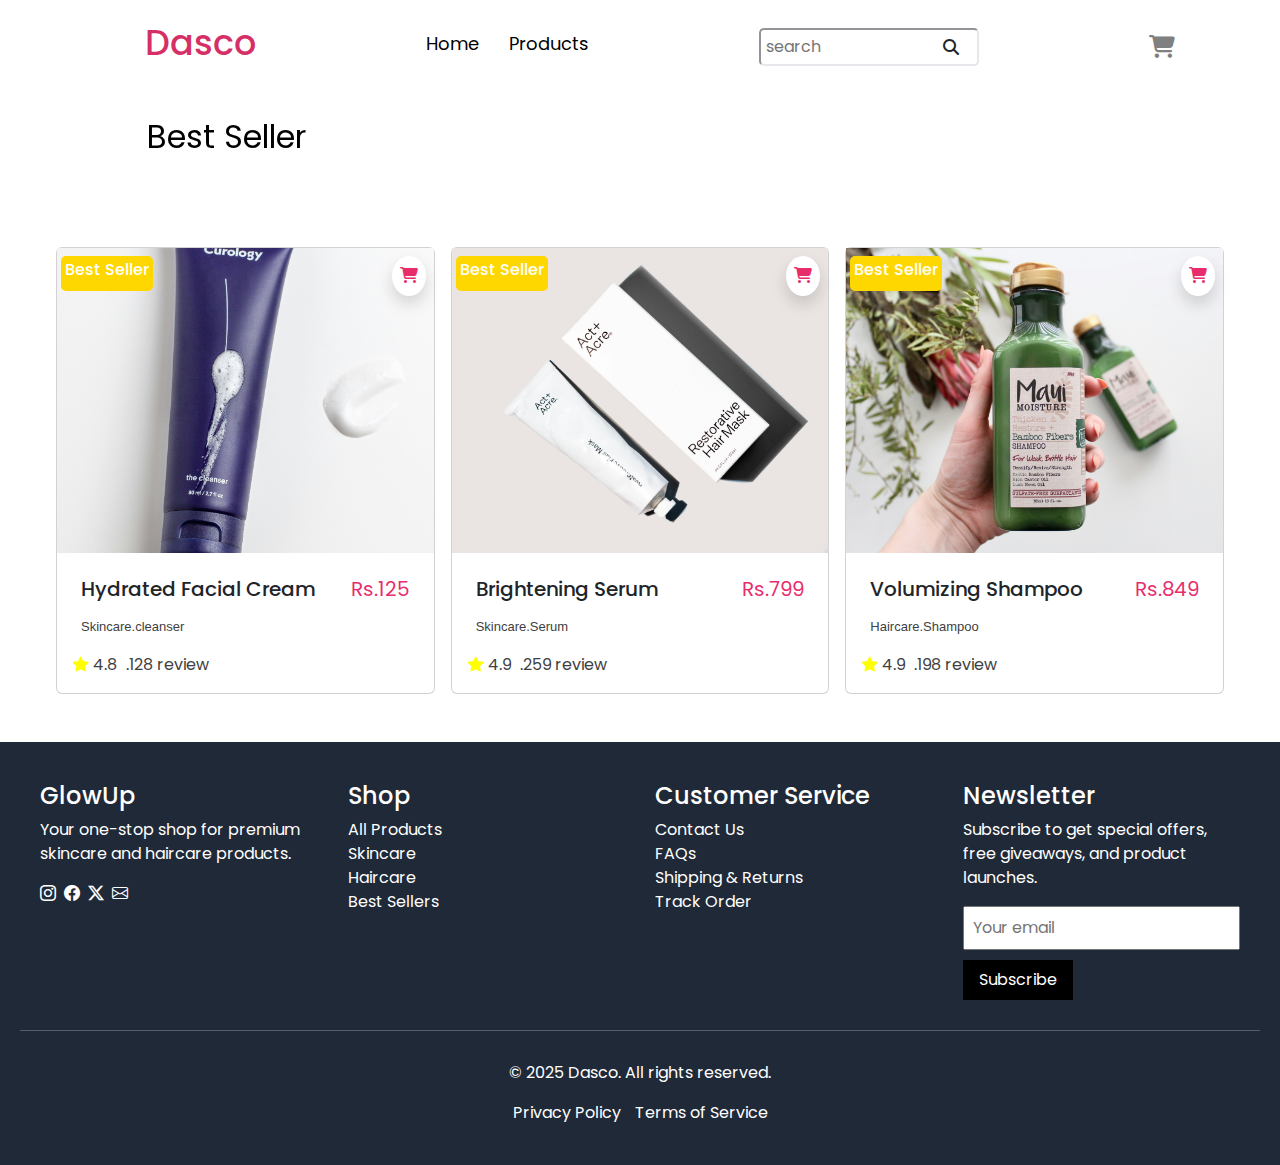
<file: best.html>
<!DOCTYPE html>
<html lang="en">

<head>
    <meta charset="UTF-8">
    <meta http-equiv="X-UA" content="IE=edge" />
    <meta name="viewport" content="width=device-width, initial-scale=1.0">
    <title>products</title>
    <!-- Your custom CSS first -->
<link rel="stylesheet" href="styles.css">



    <!-- google font-->
    <link rel="preconnect" href="https://fonts.googleapis.com">
    <link rel="preconnect" href="https://fonts.gstatic.com" crossorigin>
    <link href="https://fonts.googleapis.com/css2?family=Poppins&display=swap" rel="stylesheet">

    <!--font awesome icons-->
    <link rel="stylesheet" href="https://cdnjs.cloudflare.com/ajax/libs/font-awesome/6.7.2/css/all.min.css"
        integrity="sha512-Evv84Mr4kqVGRNSgIGL/F/aIDqQb7xQ2vcrdIwxfjThSH8CSR7PBEakCr51Ck+w+/U6swU2Im1vVX0SVk9ABhg=="
        crossorigin="anonymous" referrerpolicy="no-referrer" />
    <!--font search-->
    <link rel="stylesheet"
        href="https://fonts.googleapis.com/css2?family=Material+Symbols+Outlined:opsz,wght,FILL,GRAD@24,400,0,0&icon_names=search" />
    
        
<!-- Then Bootstrap -->
<link href="https://cdn.jsdelivr.net/npm/bootstrap@5.3.3/dist/css/bootstrap.min.css" rel="stylesheet">

<link rel="stylesheet" href="https://cdn.jsdelivr.net/npm/bootstrap-icons@1.10.5/font/bootstrap-icons.css">


</head>

<body>


    <nav class="skinnavbartop">
        <h1 class="name">Dasco</h1>

        <div class="navbars_link_1">
            <P class="navbar_links_1"><a href="index.html">Home</a></P>
            <P class="navbar_links_1"><a href="products.html">Products</a></P>


        </div>
        <div class="search-containerupp">
            <input type="text" placeholder="search">
            <i class="fa fa-search"></i>
        </div>
        <div class="cart">
            <i class="fa-solid fa-cart-shopping"></i>

        </div>
        <div class="menu-bar" onclick="skinNavbar()">
            <i class="fa-solid fa-bars"></i>
           

    </nav>
    

    <div class="side_skinnavbar">

        <!--    <p>
                <i class="fa-solid fa-xmark"></i>
            </p>-->
        <div class="side_navbar_lin">
            <p class="side_navbar_linss"><a href="index.html">Home</a></p>
            <p class="side_navbar_linss"><a href="products.html">Products</a></p>
        </div>
      <div class="searchbar">
            <input type="text" placeholder="search">
         <!--   <i class="fa fa-search"></i>-->
        </div>

    </div>


    <div id="header_789">


        <div class="contentss">
            <p>Best Seller</p>

        </div>
    </div>
    <br>
    <div>
        <div class=" my-custom-row row row-cols-1 row-cols-md-3 row-cols-sm-1 g-3  mx-5 h-3  ">
            <div class="my-custom-col1">
                
              <div class="card">
                <img src="cleanser.jpg" class="img-fluid w-100"  style=" height:305px;object-fit: cover; cursor: pointer;"alt="..." >
                <div class="position-absolute  ms-1 mt-2 px-1 py-1 mb-1" style="background-color: gold; color: white; border: thin 2px ; border-radius: 5px;"><h6>Best Seller</h6></div>
                <div class="position-absolute top-0 end-0 m-2 bg-white p-2 rounded-circle shadow" style="cursor: pointer; color: rgb(231, 45, 107);">
                    <i class="fas fa-shopping-cart"></i>
                    
                  </div>
                
                <div class="card-body">
                  <h5 class="card-title  p-2 d-flex">Hydrated Facial Cream <span class=" my-custom-ms ms-auto" >Rs.125</span></h5>
                  <p class=" my-custom-card card-text">Skincare.cleanser</p>
                  <i class=" my-custom-bi bi bi-star-fill"> <span class="my-custom-name">4.8 <span class="my-custom-names"><span>.128 review</span></span></i>
                </div>
              </div>
            </div>
            <div class="my-custom-col2">
              <div class="card">
                <img src="bright.jpg" class="img-fluid w-100"style=" height:305px;object-fit: cover;cursor: pointer; " alt="...">
                <div class="position-absolute  ms-1 mt-2 px-1 py-1 mb-1" style="background-color: gold; color: white; border: thin 2px ; border-radius: 5px;"><h6>Best Seller</h6></div>
                <div class="position-absolute top-0 end-0 m-2 bg-white p-2 rounded-circle shadow" style="cursor: pointer;color: rgb(231, 45, 107);">
                    <i class="fas fa-shopping-cart"></i>
                  </div>
                <div class="card-body">
                    <h5 class="card-title  p-2 d-flex">Brightening Serum <span class=" my-custom-ms ms-auto" >Rs.799</span></h5>
                    <p class=" my-custom-card card-text">Skincare.Serum</p>
                    <i class=" my-custom-bi bi bi-star-fill"> <span class="my-custom-name">4.9 <span class="my-custom-names"><span>.259 review</span></span></i>
                  </div>
              </div>
            </div>
            <div class="my-custom-col3">
              <div class="card">
                <img src="shampoo.jpg" class="img-fluid w-100"style=" height:305px;object-fit: cover;cursor: pointer; " alt="...">
                <div class="position-absolute  ms-1 mt-2 px-1 py-1 mb-1" style="background-color: gold; color: white; border: thin 2px ; border-radius: 5px;"><h6>Best Seller</h6></div>
                <div class="position-absolute top-0 end-0 m-2 bg-white p-2 rounded-circle shadow" style="cursor: pointer;  color: rgb(231, 45, 107);">
                    <i class="fas fa-shopping-cart"></i>
                  </div>
                <div class="card-body">
                    <h5 class="card-title  p-2 d-flex">Volumizing Shampoo<span class=" my-custom-ms ms-auto" >Rs.849</span></h5>
                    <p class=" my-custom-card card-text">Haircare.Shampoo</p>
                    <i class=" my-custom-bi bi bi-star-fill"> <span class="my-custom-name">4.9 <span class="my-custom-names"><span>.198 review</span></span></i>
                  </div>
              </div>
            </div>
    
      </div>
    
            
        
    
    
        </div>
    </div>
    <br><br>

    <!--conclusion-->

<!-- Include Bootstrap Icons -->
<link href="https://cdn.jsdelivr.net/npm/bootstrap-icons/font/bootstrap-icons.css" rel="stylesheet">

<!-- Footer -->
<footer style="
background-color: rgb(31 41 55 );
padding: 40px 20px; font-family: sans-serif; color: white;">
  <div style="display: flex; flex-wrap: wrap; justify-content: space-between; gap: 30px; max-width: 1200px; margin: auto;">
    
    <!-- About Section -->
    <div style="flex: 1; min-width: 200px;">
      <h4>GlowUp</h4>
      <p>Your one-stop shop for premium skincare and haircare products.</p>
      <i class="bi bi-instagram pe-1"></i>
      <i class="bi bi-facebook pe-1"></i>
      <i class="bi bi-twitter-x pe-1"></i>
      <i class="bi bi-envelope pe-1"></i>
      
           
    </div>

    <!-- Shop Links -->
    <div style="flex: 1; min-width: 150px; ">
      <h4>Shop</h4>
      <ul style="list-style: none; padding: 0; text-decoration: none; ">
        <li><a href="products.html">All Products</a></li>
        <li><a href="skincare.html">Skincare</a></li>
        <li><a href="haircare.html">Haircare</a></li>
        <li><a href="best.html">Best Sellers</a></li>
      </ul>
    </div>

    <!-- Customer Service -->
    <div style="flex: 1; min-width: 150px;">
      <h4>Customer Service</h4>
      <ul style="list-style: none; padding: 0; text-decoration: none; ">
        <li><a href="#">Contact Us</a></li>
        <li><a href="#">FAQs</a></li>
        <li><a href="#">Shipping & Returns</a></li>
        <li><a href="#">Track Order</a></li>
      </ul>
    </div>

    <!-- Newsletter -->
    <div style="flex: 1; min-width: 200px;">
      <h4>Newsletter</h4>
      <p>Subscribe to get special offers, free giveaways, and product launches.</p>
      <input type="email" placeholder="Your email" style="padding: 8px; width: 100%; margin-bottom: 10px;">
      <button style="padding: 8px 16px; background-color: black; color: white; border: none;">Subscribe</button>
    </div>
  </div>

  <hr style="margin: 30px 0;">

  <!-- Bottom section -->
  <div style="text-align: center;">
    <p>© 2025 Dasco. All rights reserved.</p>
    <a href="#" style="margin-right: 10px;">Privacy Policy</a>
    <a href="#" >Terms of Service</a>
  </div>
</footer>
                    

    

    <script src="script.js"></script>
    <script src="https://cdn.jsdelivr.net/npm/bootstrap@5.3.5/dist/js/bootstrap.bundle.min.js" integrity="sha384-k6d4wzSIapyDyv1kpU366/PK5hCdSbCRGRCMv+eplOQJWyd1fbcAu9OCUj5zNLiq" crossorigin="anonymous"></script>
</body>

</html>
</file>
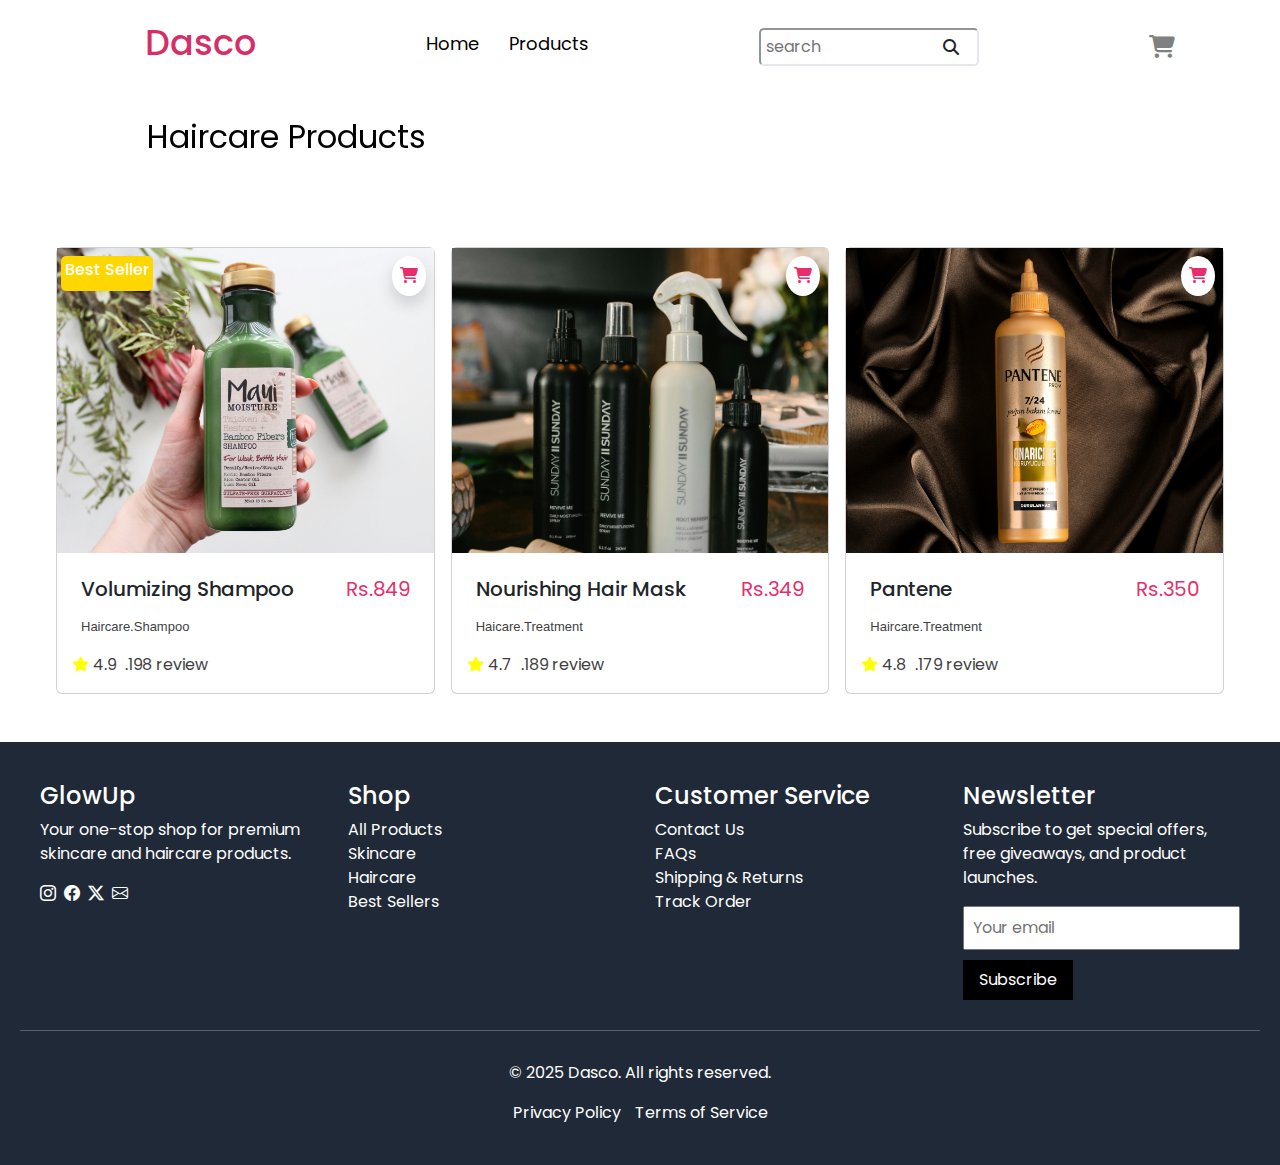
<file: haircare.html>
<!DOCTYPE html>
<html lang="en">

<head>
    <meta charset="UTF-8">
    <meta http-equiv="X-UA" content="IE=edge" />
    <meta name="viewport" content="width=device-width, initial-scale=1.0">
    <title>products</title>
    <!-- Your custom CSS first -->
<link rel="stylesheet" href="styles.css">



    <!-- google font-->
    <link rel="preconnect" href="https://fonts.googleapis.com">
    <link rel="preconnect" href="https://fonts.gstatic.com" crossorigin>
    <link href="https://fonts.googleapis.com/css2?family=Poppins&display=swap" rel="stylesheet">

    <!--font awesome icons-->
    <link rel="stylesheet" href="https://cdnjs.cloudflare.com/ajax/libs/font-awesome/6.7.2/css/all.min.css"
        integrity="sha512-Evv84Mr4kqVGRNSgIGL/F/aIDqQb7xQ2vcrdIwxfjThSH8CSR7PBEakCr51Ck+w+/U6swU2Im1vVX0SVk9ABhg=="
        crossorigin="anonymous" referrerpolicy="no-referrer" />
    <!--font search-->
    <link rel="stylesheet"
        href="https://fonts.googleapis.com/css2?family=Material+Symbols+Outlined:opsz,wght,FILL,GRAD@24,400,0,0&icon_names=search" />
    
        
<!-- Then Bootstrap -->
<link href="https://cdn.jsdelivr.net/npm/bootstrap@5.3.3/dist/css/bootstrap.min.css" rel="stylesheet">

<link rel="stylesheet" href="https://cdn.jsdelivr.net/npm/bootstrap-icons@1.10.5/font/bootstrap-icons.css">


</head>

<body>


    <nav class="skinnavbartop">
        <h1 class="name">Dasco</h1>

        <div class="navbars_link_1">
            <P class="navbar_links_1"><a href="index.html">Home</a></P>
            <P class="navbar_links_1"><a href="products.html">Products</a></P>


        </div>
        <div class="search-containerupp">
            <input type="text" placeholder="search">
            <i class="fa fa-search"></i>
        </div>
        <div class="cart">
            <i class="fa-solid fa-cart-shopping"></i>

        </div>
        <div class="menu-bar" onclick="skinNavbar()">
            <i class="fa-solid fa-bars"></i>
           

    </nav>
    

    <div class="side_skinnavbar">

        <!--    <p>
                <i class="fa-solid fa-xmark"></i>
            </p>-->
        <div class="side_navbar_lin">
            <p class="side_navbar_linss"><a href="index.html">Home</a></p>
            <p class="side_navbar_linss"><a href="products.html">Products</a></p>
        </div>
      <div class="searchbar">
            <input type="text" placeholder="search">
         <!--   <i class="fa fa-search"></i>-->
        </div>

    </div>


    <div id="header_789">


        <div class="contentss">
            <p>Haircare Products</p>

        </div>
    </div>
    <br>
    <div>
        <div class=" my-custom-row row row-cols-1 row-cols-md-3 row-cols-sm-1 g-3 mx-5 h-3  ">
            
            <div class="my-custom-col3">
                <div class="card">
                  <img src="shampoo.jpg" class="img-fluid w-100"style=" height:305px;object-fit: cover;cursor: pointer; " alt="...">
                  <div class="position-absolute  ms-1 mt-2 px-1 py-1 mb-1" style="background-color: gold; color: white; border: thin 2px ; border-radius: 5px;"><h6>Best Seller</h6></div>
                  <div class="position-absolute top-0 end-0 m-2 bg-white p-2 rounded-circle shadow" style="cursor: pointer;  color: rgb(231, 45, 107);">
                      <i class="fas fa-shopping-cart"></i>
                    </div>
                  <div class="card-body">
                      <h5 class="card-title  p-2 d-flex">Volumizing Shampoo<span class=" my-custom-ms ms-auto" >Rs.849</span></h5>
                      <p class=" my-custom-card card-text">Haircare.Shampoo</p>
                      <i class=" my-custom-bi bi bi-star-fill"> <span class="my-custom-name">4.9 <span class="my-custom-names"><span>.198 review</span></span></i>
                    </div>
                </div>
              </div>
            <div class="my-custom-col2">
              <div class="card">
                <img src="noirishing.jpg" class="img-fluid w-100"style=" height:305px;object-fit: cover;cursor: pointer; " alt="...">
                <div class="position-absolute top-0 end-0 m-2 bg-white p-2 rounded-circle shadow" style="cursor: pointer;color: rgb(231, 45, 107);">
                    <i class="fas fa-shopping-cart"></i>
                  </div>
                <div class="card-body">
                    <h5 class="card-title  p-2 d-flex">Nourishing Hair Mask <span class=" my-custom-ms ms-auto" >Rs.349</span></h5>
                    <p class=" my-custom-card card-text">Haicare.Treatment</p>
                    <i class=" my-custom-bi bi bi-star-fill"> <span class="my-custom-name">4.7 <span class="my-custom-names"><span>.189 review</span></span></i>
                  </div>
              </div>
            </div>
            <div class="my-custom-col3">
                <div class="card">
                  <img src="pantene.jpg" class="img-fluid w-100"style=" height:305px;object-fit: cover; cursor: pointer;" alt="...">
                  <div class="position-absolute top-0 end-0 m-2 bg-white p-2 rounded-circle shadow" style="cursor: pointer;  color: rgb(231, 45, 107);">
                      <i class="fas fa-shopping-cart"></i>
                    </div>
                  <div class="card-body">
                      <h5 class="card-title  p-2 d-flex">Pantene <span class=" my-custom-ms ms-auto" >Rs.350</span></h5>
                      <p class=" my-custom-card card-text">Haircare.Treatment</p>
                      <i class=" my-custom-bi bi bi-star-fill"> <span class="my-custom-name">4.8 <span class="my-custom-names"><span>.179 review</span></span></i>
                    </div>
                </div>
              </div>
              <br><br>
            
        
    
    
        </div>
    </div>
    <br><br>

    <!--conclusion-->

<!-- Include Bootstrap Icons -->
<link href="https://cdn.jsdelivr.net/npm/bootstrap-icons/font/bootstrap-icons.css" rel="stylesheet">

<!-- Footer -->
<footer style="
background-color: rgb(31 41 55 );
padding: 40px 20px; font-family: sans-serif; color: white;">
  <div style="display: flex; flex-wrap: wrap; justify-content: space-between; gap: 30px; max-width: 1200px; margin: auto;">
    
    <!-- About Section -->
    <div style="flex: 1; min-width: 200px;">
      <h4>GlowUp</h4>
      <p>Your one-stop shop for premium skincare and haircare products.</p>
      <i class="bi bi-instagram pe-1"></i>
      <i class="bi bi-facebook pe-1"></i>
      <i class="bi bi-twitter-x pe-1"></i>
      <i class="bi bi-envelope pe-1"></i>
      
           
    </div>

    <!-- Shop Links -->
    <div style="flex: 1; min-width: 150px; ">
      <h4>Shop</h4>
      <ul style="list-style: none; padding: 0; text-decoration: none; ">
        <li><a href="products.html">All Products</a></li>
        <li><a href="skincare.html">Skincare</a></li>
        <li><a href="haircare.html">Haircare</a></li>
        <li><a href="best.html">Best Sellers</a></li>
      </ul>
    </div>

    <!-- Customer Service -->
    <div style="flex: 1; min-width: 150px;">
      <h4>Customer Service</h4>
      <ul style="list-style: none; padding: 0; text-decoration: none; ">
        <li><a href="#">Contact Us</a></li>
        <li><a href="#">FAQs</a></li>
        <li><a href="#">Shipping & Returns</a></li>
        <li><a href="#">Track Order</a></li>
      </ul>
    </div>

    <!-- Newsletter -->
    <div style="flex: 1; min-width: 200px;">
      <h4>Newsletter</h4>
      <p>Subscribe to get special offers, free giveaways, and product launches.</p>
      <input type="email" placeholder="Your email" style="padding: 8px; width: 100%; margin-bottom: 10px;">
      <button style="padding: 8px 16px; background-color: black; color: white; border: none;">Subscribe</button>
    </div>
  </div>

  <hr style="margin: 30px 0;">

  <!-- Bottom section -->
  <div style="text-align: center;">
    <p>© 2025 Dasco. All rights reserved.</p>
    <a href="#" style="margin-right: 10px;">Privacy Policy</a>
    <a href="#" >Terms of Service</a>
  </div>
</footer>
                    

    

    <script src="script.js"></script>
    <script src="https://cdn.jsdelivr.net/npm/bootstrap@5.3.5/dist/js/bootstrap.bundle.min.js" integrity="sha384-k6d4wzSIapyDyv1kpU366/PK5hCdSbCRGRCMv+eplOQJWyd1fbcAu9OCUj5zNLiq" crossorigin="anonymous"></script>
</body>

</html>
</file>
<file: styles.css>
*{
    padding: 0;
    margin: 0;
    font-family: "Poppins", sans-serif;
    font-weight: 400;
    font-style: normal;
  
}
body {
    overflow-x: hidden; /* Prevent sideways scroll */
  }
  



.name{
    position: relative;
    font-size: 35px;
    color: rgba(209, 18, 82, 0.89);
    margin-left: 40px;
}            

 
.navbarstop {
    
    width: 100%;
    
    display: flex;
    justify-content:space-around;
   
    
    align-items: center;
    padding: 20px;
    
    
}  
.navbars_link_1{
    display: flex;
    font-size: large;
    margin-top: 10px;
    
    column-gap: 30px;
}
.navbar_links_1 a {
    text-decoration: none;
    color: black;
    

}
.navbar_links_1 a:hover{
   
    
    color:palevioletred;
    border-bottom: 2px solid palevioletred;
}
/* search bar */
.search-containerupp{
    position: relative;
    display:flex;
    
    
  
 
    
}

.search-containerupp input {
    width: 220px;
    font-family: 18px;
    padding: 5px;
    border-color:#e5e7eb;
    border-radius: 5px;
    
    
   
}
.search-containerupp i {
   position: absolute;
   top: 50%;
   right: 20px;
   transform: translateY(-50%);

    
    
   
   
    
    
}
 input:focus{
    border:0.5px solid palevioletred;
    outline: 1px solid palevioletred;
}

/*cart shopping */

.cart{
    position: relative;
    display: flex;
    
   
    font-size:23px;
    color:grey;
    cursor: pointer;
} 
.cart:hover{
    color:palevioletred;
}   
    
    
   



/*menu bar */

.menu-bar{
    position:relative;
    
    display: none;
    cursor: pointer;
}
.menu-bar:hover{
    color:palevioletred;
    

}

/* side navbar*/

.side_navbartop{
    width:100%;
    height:300px;
    
   
    position: absolute;
    top: 80px;
    left:0px;
    padding: 10px;
    
   
   
}

.side_navbar_link{

    
    position: relative;
    margin-bottom: 20px;
    
}
.side_navbar_link a{
    color: black;
    display: block;
    text-decoration: none;
    
    
}
.side_navbar_link a:hover {
   
    
    color: palevioletred;
    border-left: none;

  
}
/* search bar */

.searchbar{
  
    
    position:relative;
    display: flex;
  
    
    
  
 
    
}

.searchbar input {
    width: 462px;
    font-family: 18px;
    padding: 10px;
    border-color:#e5e7eb;
    border-radius: 5px;
    
    
   
}
.searchbar i {
   position:fixed ;
   
   
   transform: translateX(3000%);
   
   
    color: gray;
    cursor: pointer;
   
   

    
    
   
   
    
    
}
 input:focus{
    border:0.5px solid palevioletred;
    outline: 1px solid palevioletred;
}
.menu-bar1{
    position:relative;
    
    display: block;
    cursor: pointer;
}
.menu-bar:hover{
    color:palevioletred;
    

}
#header_123 {
    position: relative;
    background-image: url(name.jpg);
    background-repeat: no-repeat;
    background-size: cover;
   background-position: center ;
    width: 100%;
    min-height: 500px; /* grow if content is more */
    filter: hue-rotate(-30deg);
   
}
#header_123 {
        transition: all 0.9s ease;
      }
      
      /* Add this class when sidebar is open */
.header-shifted {
        margin-top: 135px; /* You can change this to 50px or 100px */
      }
      
    
.content{
    
   
   width:520px;
   border:solid 2px black;
   padding-left: 10px;
   margin-left: 140px;
   font-size: 3rem;
   font-weight: 800;
   padding-top: 100px;
   
   
   color: #e5e7eb;
   border: none;
}
.sub_content{
    display:flex;
    width:560px;
   border:solid 2px black;
   padding-left: 10px;
   margin-left: 140px;
   font-size: larger;
   font-weight: 100;
  
   
   
   color: #e5e7eb;
   border: none;
   


}
.group_button_top{
    display: flex;
    gap: 10px;
    margin-left: 145px;
    
    
}
.button-1{
    
   
    display:flex;
    width:160px;
    justify-content: center;
   border:solid 1px white ;
   border-color:rgb(245, 181, 181);
   
   border-radius: 10px;
   background-color:rgb(231, 58, 58) ;
  
   
   
   padding: 10px;
   
   font-size: larger;
   font-weight: 100;
  
   
   
   color:white;
   
}
.button-1:hover{
    background-color:rgb(244, 25, 25) ;
}
/* sub header */

#sub_header{
   height: 100%;
   background-color:whitesmoke;
   

   
}
.sub_name{
    
    display: flex;
    position:relative;
    justify-content: center;
    font-family:Arial, Helvetica, sans-serif;
    font:medium;
    padding-top: 50px;
} 
.face{
    
    
    display: flex;
    justify-content: center; /* centers images horizontally */
    gap: 40px; /* space between images */
    flex-wrap: wrap; /* wrap to next line on small screens */
    padding: 20px;
       
    filter: hue-rotate(15deg);
}

      
.face img {
    width: 45%; /* each image takes ~half the space */
    max-width: 470px; /* optional: limit max size */
    height: auto;
    object-fit: cover;
    transition:transform 0.3s ease-in-out;
    
    border-radius: 10px; /* optional rounded corners */
        
        
}
.face img:hover {
    transform: scale(1.06);
    
    box-shadow: 0 8px 16px rgba(0,0,0,0.2);
    filter: blur(2px);
}


.face-content{
    
   display: flex;
    position:relative;
    justify-content:space-evenly;
    color: rgb(241, 90, 140);
    padding-top: 5px;
    padding-bottom: 5px;
   
}
.products-container{
    display: flex;
    position: relative;
    margin-left: 145px;
    padding-top: 70px;
    font-family:Arial, Helvetica, sans-serif;
    font-size:  2rem;
    font-weight: 600;
}
.my-custom-ms{
    
    
    color: rgb(231, 45, 107);
}.my-custom-row{
    border-color: red;

    

}
.my-custom-card{
    font-family:'Lucida Sans', 'Lucida Sans Regular', 'Lucida Grande', 'Lucida Sans Unicode', Geneva, Verdana, sans-serif;
    font-size:small;
    padding-left: 8px;
    color:rgb(65, 63, 63);
    cursor: pointer;
    
}
.my-custom-bi{
    color: yellow;
}
.my-custom-name{
    color:rgb(65, 63, 63);
}
.my-custom-names{
    color:rgb(65, 63, 63);
    padding-left: 5px;
}
.my-custom-col1:hover{
    transform: scale(0.9);
    transition: 0.9s;
    

}
.my-custom-col2:hover{
    transform: scale(0.9);
    transition: 0.9s;
    

}
.my-custom-col3:hover{
    transform: scale(0.9);
    transition:transform 0.9s ease;
}   
.my-custom-row1{
    justify-content: center;

}

.navbarstops {
    
    width: 100%;
    
    display: flex;
    justify-content:space-around;
   
    
    align-items: center;
    padding: 20px;
    
    
} 

/* side navbar*/

.side_navbartopss{
    width:100%;
    height:300px;

   
    
   
    position: absolute;
    top: 80px;
    left:0px;
    padding: 10px;
    
   
   
}
.side_navbar_links{

    
    position: relative;
    margin-bottom: 20px;
    
}
.side_navbar_linkss a{
    color: black;
    display: block;
    text-decoration: none;
    
    
}
.side_navbar_linkss a:hover {
   
    
    color: rgb(222, 99, 140);
    border-left: none;

  
}
#header_456 {
    position: relative;
    background-image: url(copy.jpg);
    background-repeat: no-repeat;
    
    background-size:700px;
   background-position:cover ;
    width: 100%;
    min-height: 130px; /* grow if content is more */
    filter: hue-rotate(-30deg);
   
}
#header_456 {
    
    transition: all 0.9s ease;
  }
  
  /* Add this class when sidebar is open */
.header-shift {
    margin-top: 135px; /* You can change this to 50px or 100px */
  }


.skinnavbartop{
    
    width: 100%;
    
    display: flex;
    justify-content:space-around;
   
    
    align-items: center;
    padding: 20px;
    
    
} 
/* Sidebar hidden by default */
.contentss{
    
   
    width:450px;
    border:solid 2px black;
    padding-left: 20px;
    
    padding-left: 10px;
    margin-left: 100px;
    font-size: 2.5rem;
    font-weight: 800;
    padding-top: 30px;
    
    
    color: #e5e7eb;
    border: none;
 }

 footer a {
    color: white;
    text-decoration: none;
  }

  footer a:hover {
    text-decoration: underline;
  }



  /* side navbar in skin care products*/

.side_skinnavbar{
    width:100%;
    height:300px;

   
    
   
    position: absolute;
    top: 80px;
    left:0px;
    padding: 10px;
    
   
   
}
.side_navbar_lin{

    
    position: relative;
    margin-bottom: 20px;
    
}
.side_navbar_linss a{
    color: black;
    display: block;
    text-decoration: none;
    
    
}
.side_navbar_linss a:hover {
   
    
    color: rgb(222, 99, 140);
    border-left: none;

  
}
#header_789 {
    position: relative;
    background-image: url(copy.jpg);
    background-repeat: no-repeat;
    
    background-size:700px;
   background-position:cover ;
    width: 100%;
    min-height: 130px; /* grow if content is more */
    filter: hue-rotate(-30deg);
   
}
#header_789 {
    
    transition: all 0.9s ease;
  }
  
  /* Add this class when sidebar is open */
.header-shif{
    margin-top: 135px; /* You can change this to 50px or 100px */
  }

  
  
  
  
  



   
   

  


  
  


    
    


  


   
  
  
  
      
      


    





   



    


/*media query */
@media  screen and (max-width:635px) {
    .menu-bar{
        display: block;
        margin-left: 5px;
        border-color: palevioletred;
    }
    .navbars_link_1{
        display:none;
    }
    .search-containerupp{
        display: none;

    }
    .cart{
        margin-left: 170px;
        text-align: center;
        border-color: palevioletred;
    }
    .side_navbartop{
        display:block;

    }
    .side_navbartopss{
        display:block;

    }
    .side_skinnavbar{
        display:block;

    }
    
    #header_123{
       height: 420px ;
    }
    .content{
       
        margin-left: 10px;
    }
    .sub_content{
        margin-left:10px;
    }
    .group_button_top{
        margin-left:  20px ;
    }
    .face img {
        width: 90%; /* each image takes ~half the space */
        max-width: 600px; /* optional: limit max size */
        height: auto;
        object-fit: cover;
        transition:transform 0.3s ease-in-out;
        
        border-radius: 10px; /* optional rounded corners */
        
            
            
    }
   
    

    
}
@media  screen and (min-width:635px) {
    .side_navbartop{
        display:none;

    }
    .side_navbartopss{
        display:none;

    }
    .side_skinnavbar{
        display:none;

    }
    #header_456{
        background-image: none;
       
    }
    .contents{
        position: relative;
        color: black;
        border-top:0;
        font-size: 2rem;
        font-weight: 500;
        padding-top: 20px;
        margin-left: 137px;
        
        padding-bottom: 30px;
        
    }
    .contentss{
        position: relative;
        color: black;
        border-top:0;
        font-size: 2rem;
        font-weight: 500;
        padding-top: 20px;
        margin-left: 137px;
        
        padding-bottom: 30px;
        
    }
    #header_789{
        background-image: none;
       
    }
    



}

@media  screen and (max-width:615px) {
    .content{
        width: 550px;
        border: 2px solid black;
        font-size: 2.7rem;
        font-weight: 700;
        padding-top: 40px ;
        margin-left: 0;
        
        border:none;
    }
    .sub_content{
        width: 470px;
        border: 2px solid black;
        padding-top: 10px;
        margin-left: 0;
        border:none;
    } 
    .group_button_top{
        margin-left: 10px;
    }  
    .face img {
        width: 90%; /* each image takes ~half the space */
        max-width: 600px; /* optional: limit max size */
        height: auto;
        object-fit: cover;
        transition:transform 0.3s ease-in-out;
        
        border-radius: 10px; /* optional rounded corners */
            
            
    }
    .face-content h2 {
       display: none;
      }


    
}
@media  screen and (max-width:510px) {
    .content{
        width: 500px;
        border: 2px solid black;
        font-size: 2.7rem;
        font-weight: 700;
        
        margin-left: 10px;
        border: none;
        
        
    }
    .sub_content{
        width: 470px;
        border: 2px solid black;
        padding-top:10px ;
        margin-left:10px;
        border: none;


    }
    .group_button_top{
        margin-left:20px ;
    }
}


/* Responsive adjustment */
@media (max-width: 768px) {
    #header_123 {
        min-height:420px ; /* let it grow naturally */
      /*  padding: 30px 15px;*/}
    
}
</file>
